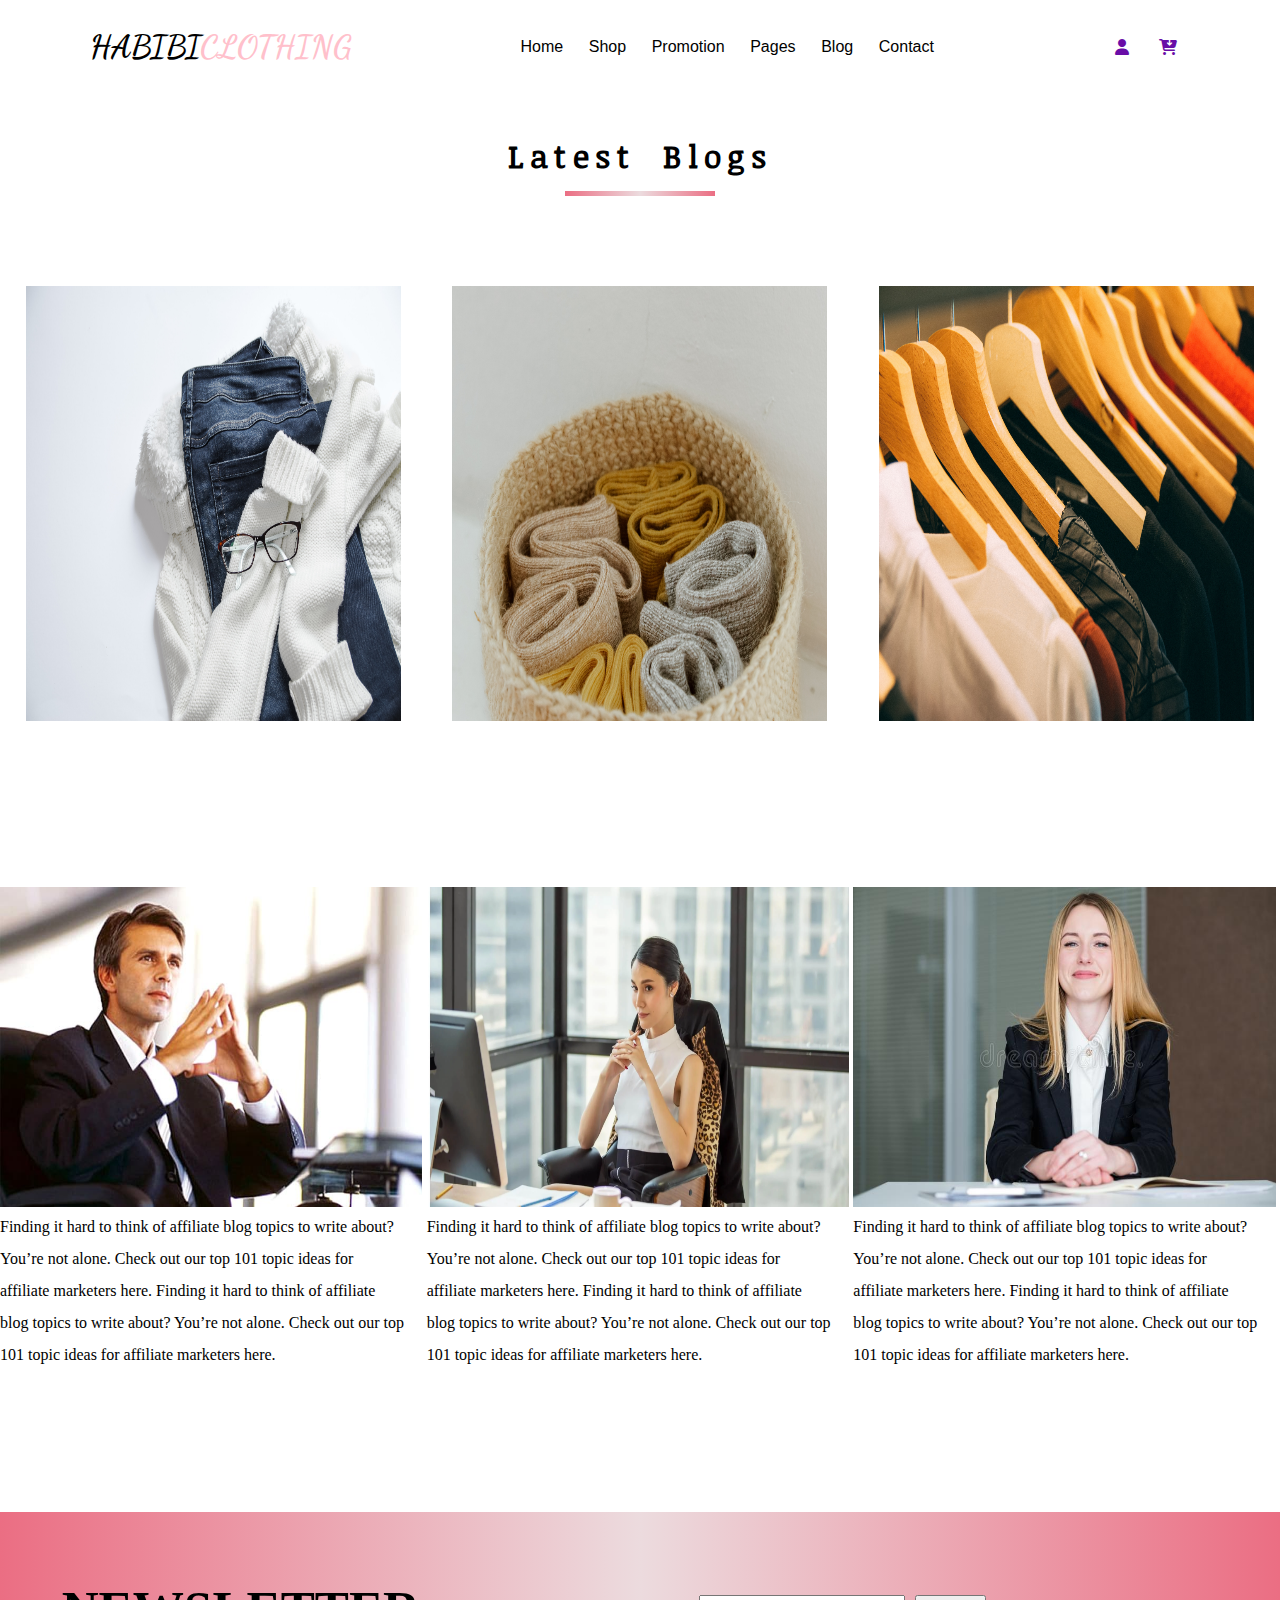
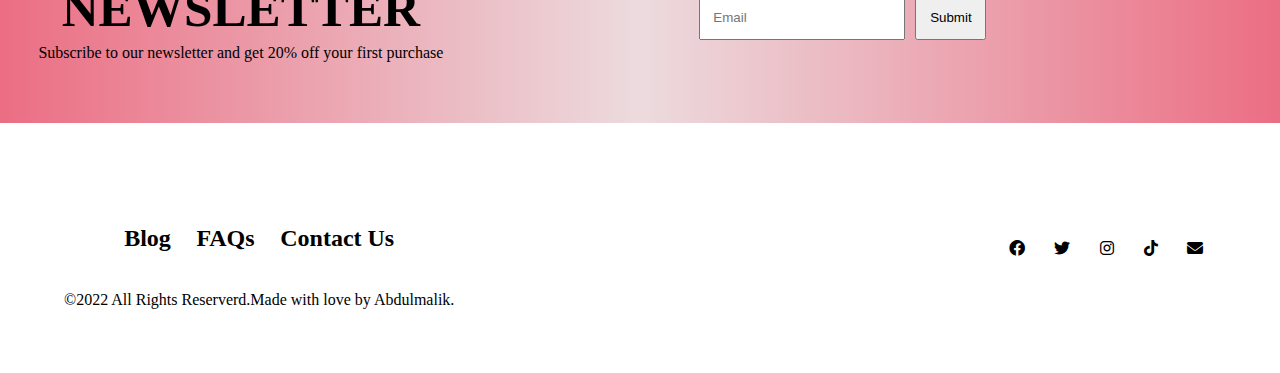
<file: blog.html>
<!DOCTYPE html>
<html lang="en">
<head>
    <meta charset="UTF-8">
    <meta http-equiv="X-UA-Compatible" content="IE=edge">
    <meta name="viewport" content="width=device-width, initial-scale=1.0">
    <title>Document</title>
    <link rel="stylesheet" href="./fontawesome/css/all.min.css">
    <link rel="stylesheet" href="./home.css">
    <link rel="stylesheet" href="./blog.css">
    
</head>
<body>
    <!-- navbar -->
    <div class="navbar">
       <div class="bar">
        <div class="logo">
            <a href="home.html">
                <h1>HABIBI<span>CLOTHING</span></h1>
            </a>
        </div>
        <nav>
            <ul id="home">
                <li><a href="index.html">Home</a></li>
                <li><a href="shop.html">Shop</a></li>
                <li><a href="promotion.html">Promotion</a></li>
                <li><a href="page.html">Pages</a></li>
                <li><a href="blog.html">Blog</a></li>
                <li><a href="contact.html">Contact</a></li>
            </ul>
        </nav>
        <div class="icon head">
           <a href="#"> <i class="fa-solid fa-user"></i></a>
           <a href="#"> <i class="fa-solid fa-cart-arrow-down"></i></a>
        </div>
       </div>
    </div>


    <!-- section-1 -->
    <div class="blog">
        <h1>Latest Blogs</h1>
        <div class="line"></div>
    </div>

    <!-- section-2-->
    <div class="bg-image">
        <div class="image-1">
            <h2>
                Here Are The Trend I See Coming This Fall
                <span>BY ADMIN APRIL 2022</span>
            </h2>
        </div>

        <div class="image-2">
            <h2>
                Here Are The Trend I See Coming This Fall
                <span>BY ADMIN APRIL 2022</span>
            </h2>
        </div>

        <div class="image-3">
            <h2>
                Here Are The Trend I See Coming This Fall
                <span>BY ADMIN APRIL 2022</span>
            </h2>
        </div>
    </div> 

    <!-- section-3 -->
    <div class="blog-1">
        <div class="comment-1">
            <img src="./pictures/Mubarak.jpg" alt="">
            <p>
                Finding it hard to think of affiliate blog 
                topics to write about? You’re not alone. Check
                 out our top 101 topic ideas for affiliate marketers 
                 here. Finding it hard to think of affiliate blog
                  topics to write about? You’re not alone. Check out
                   our top 101 
                topic ideas for affiliate marketers here.
            </p>
        </div>

        <div class="comment-1">
            <img src="./pictures/RH.webp" alt="">
            <p>
                Finding it hard to think of affiliate blog 
                topics to write about? You’re not alone. Check
                 out our top 101 topic ideas for affiliate marketers 
                 here. Finding it hard to think of affiliate blog
                  topics to write about? You’re not alone. Check out
                   our top 101 
                topic ideas for affiliate marketers here.
            </p>
        </div>

        <div class="comment-1">
            <img src="./pictures/ire.jpg" alt="">
            <p>
                Finding it hard to think of affiliate blog 
                topics to write about? You’re not alone. Check
                 out our top 101 topic ideas for affiliate marketers 
                 here. Finding it hard to think of affiliate blog
                  topics to write about? You’re not alone. Check out
                   our top 101 
                topic ideas for affiliate marketers here.
            </p>
        </div>
    </div>

     <!-- section-4 -->
     <div class="form">
        <div class="input">

            <div class="text">
                <h1> NEWSLETTER</h2>
                <p>Subscribe to our newsletter and get 20% off your first purchase</p>
            </div>

            <div class="input">
                <input type="email" name="email" id="" placeholder="Email" required>
                <input type="submit" name="submit" id="" placeholder="Send">
            </div>
        </div>
    </div>

    <!-- section-5 -->
    <div class="footer">
        <div class="foot">
            <div class="last">
                <div class="anchor">
                    <h2><a href="blog.html">Blog</a></h2>
                    <h2><a href="page.html">FAQs</a></h2>
                    <h2><a href="contact.html">Contact Us</a></h2>
                </div>
                <div class="story">
                    ©2022 All Rights Reserverd.Made with love by Abdulmalik.
                </div>
            </div>

            <div class="icons-l"> 
                <i class="fa-brands fa-facebook"></i>
                <i class="fa-brands fa-twitter"></i>
                <i class="fa-brands fa-instagram"></i>
                <i class="fa-brands fa-tiktok"></i>
                <i class="fa-solid fa-envelope"></i>
            </div>
        </div>
</body>
</file>
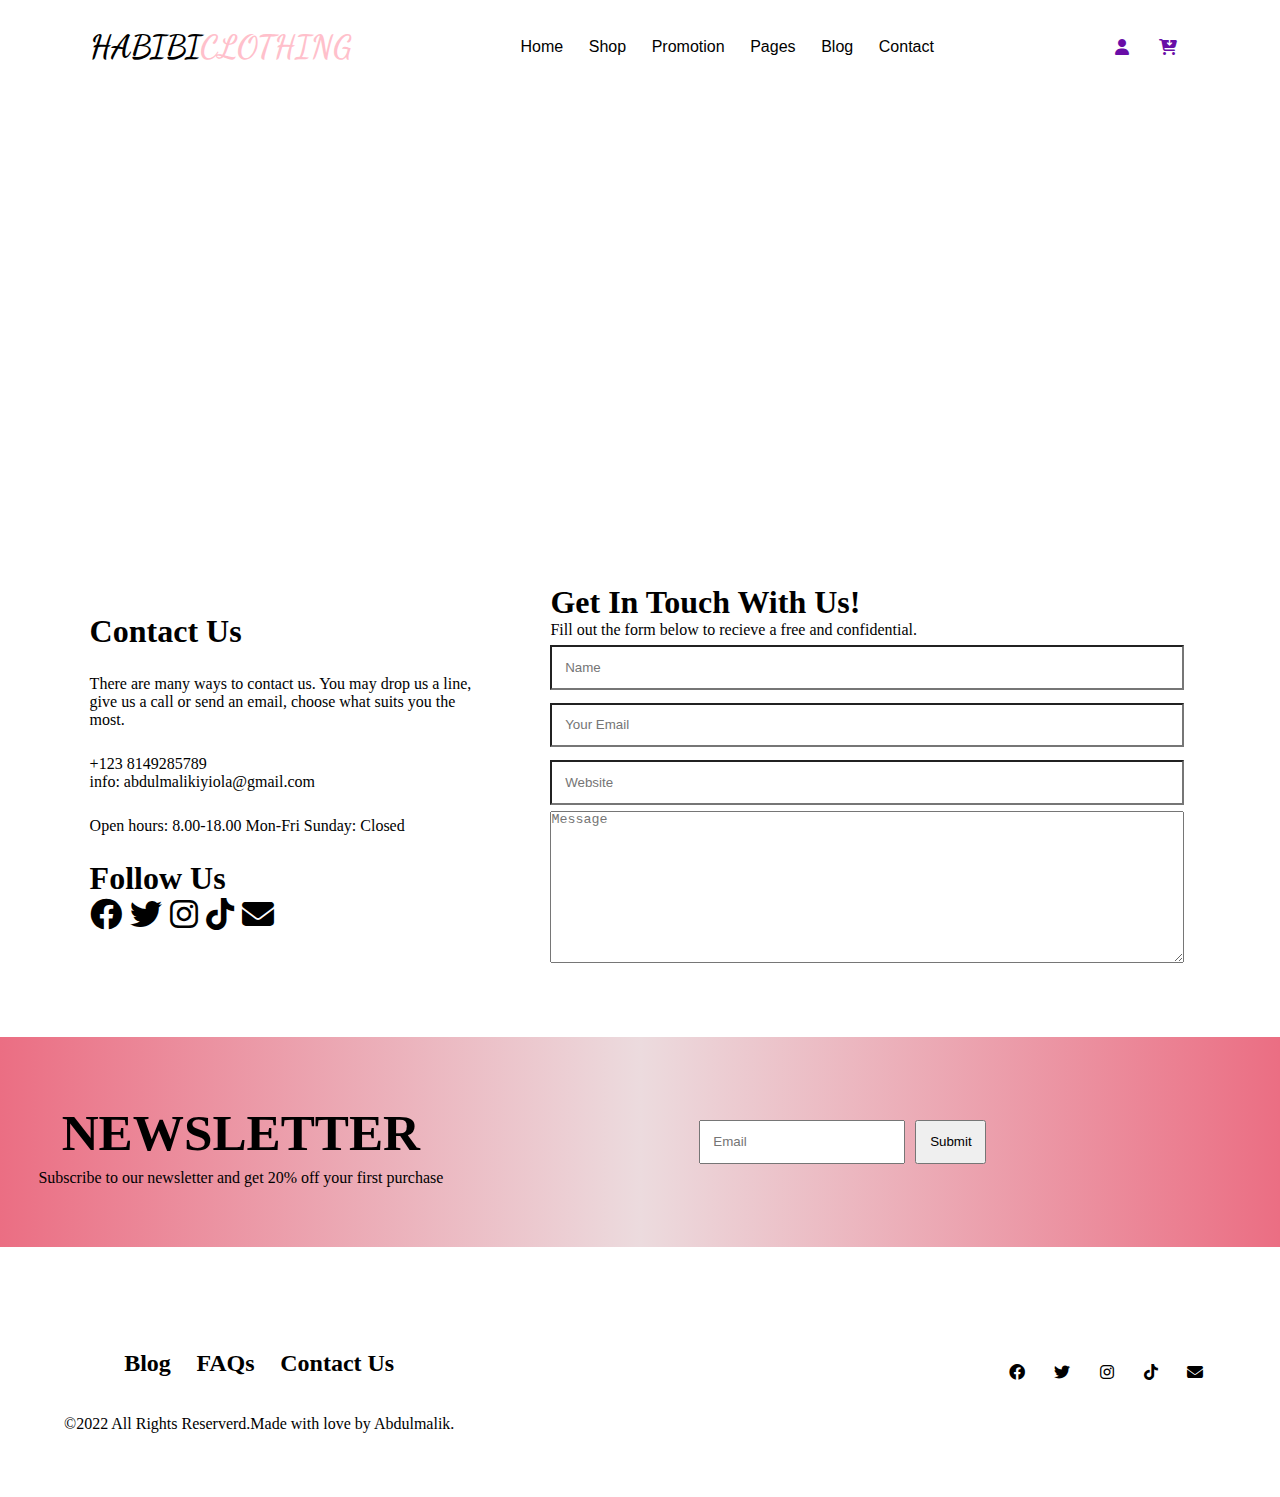
<file: contact.html>
<!DOCTYPE html>
<html lang="en">
<head>
    <meta charset="UTF-8">
    <meta http-equiv="X-UA-Compatible" content="IE=edge">
    <meta name="viewport" content="width=device-width, initial-scale=1.0">
    <title>Document</title>
    <link rel="stylesheet" href="./fontawesome/css/all.min.css">
    <link rel="stylesheet" href="./home.css">
    <link rel="stylesheet" href="./contact.css">
    
</head>
<body>
    <!-- navbar -->
    <div class="navbar">
       <div class="bar">
        <div class="logo">
            <a href="home.html">
                <h1>HABIBI<span>CLOTHING</span></h1>
            </a>
        </div>
        <nav>
            <ul id="home">
                <li><a href="index.html">Home</a></li>
                <li><a href="shop.html">Shop</a></li>
                <li><a href="promotion.html">Promotion</a></li>
                <li><a href="page.html">Pages</a></li>
                <li><a href="blog.html">Blog</a></li>
                <li><a href="contact.html">Contact</a></li>
            </ul>
        </nav>
        <div class="icon head">
           <a href="#"> <i class="fa-solid fa-user"></i></a>
           <a href="#"> <i class="fa-solid fa-cart-arrow-down"></i></a>
        </div>
       </div>
    </div>

    <!-- section-1 -->
    <div class="map">
        <iframe src="https://www.google.com/maps/embed?pb=!1m18!1m12!1m3!1d126486.65039483095!2d4.451750669000596!3d7.8207183806131475!2m3!1f0!2f0!3f0!3m2!1i1024!2i768!4f13.1!3m3!1m2!1s0x10378658ac3b7475%3A0x5e27caed9458d790!2sOkinni%2C%20Osun!5e0!3m2!1sen!2sng!4v1678216406362!5m2!1sen!2sng" width="600" height="450" style="border:0;" allowfullscreen="" loading="lazy" referrerpolicy="no-referrer-when-downgrade"></iframe>
    </div>
    <!-- section-2 -->
    <div class="location">
        <div class="contact-1">
            <h1>Contact Us</h1>
            <p>
                There are many ways to contact us. You may drop us a line,
                give us a call or send an email, choose what suits you the most.
            </p>
            <p>
                +123 8149285789 <br>
                info: abdulmalikiyiola@gmail.com
            </p>
            <p>
                Open hours: 8.00-18.00 Mon-Fri
                Sunday: Closed
            </p>

            <h1>
                Follow Us <br>
                <i class="fa-brands fa-facebook"></i>
                <i class="fa-brands fa-twitter"></i>
                <i class="fa-brands fa-instagram"></i>
                <i class="fa-brands fa-tiktok"></i>
                <i class="fa-solid fa-envelope"></i>
            </h1>
        </div>

        <div class="contact-2">
            <h1>
                Get In Touch With Us!
            </h1>
            <p>
                Fill out the form below to recieve a free and confidential.
            </p>
            <div class="login">
                <input type="name" name="name" id="" placeholder="Name">
                <input type="email" name="email" id="" placeholder="Your Email">
                <input type="Website" name="Website" id="" placeholder="Website">
                <textarea cols="10" rows="10" placeholder="Message"></textarea>
            </div>
        </div>
    </div>

    <div class="form">
        <div class="input">

            <div class="text">
                <h1> NEWSLETTER</h2>
                <p>Subscribe to our newsletter and get 20% off your first purchase</p>
            </div>

            <div class="input">
                <input type="email" name="email" id="" placeholder="Email" required>
                <input type="submit" name="submit" id="" placeholder="Send">
            </div>
        </div>
    </div>

    <!-- section-13 -->
    <div class="footer">
        <div class="foot">
            <div class="last">
                <div class="anchor">
                    <h2><a href="blog.html">Blog</a></h2>
                    <h2><a href="page.html">FAQs</a></h2>
                    <h2><a href="contact.html">Contact Us</a></h2>
                </div>
                <div class="story">
                    ©2022 All Rights Reserverd.Made with love by Abdulmalik.
                </div>
            </div>

            <div class="icons-l"> 
                <i class="fa-brands fa-facebook"></i>
                <i class="fa-brands fa-twitter"></i>
                <i class="fa-brands fa-instagram"></i>
                <i class="fa-brands fa-tiktok"></i>
                <i class="fa-solid fa-envelope"></i>
            </div>
        </div>
    </div>
</body>
</file>
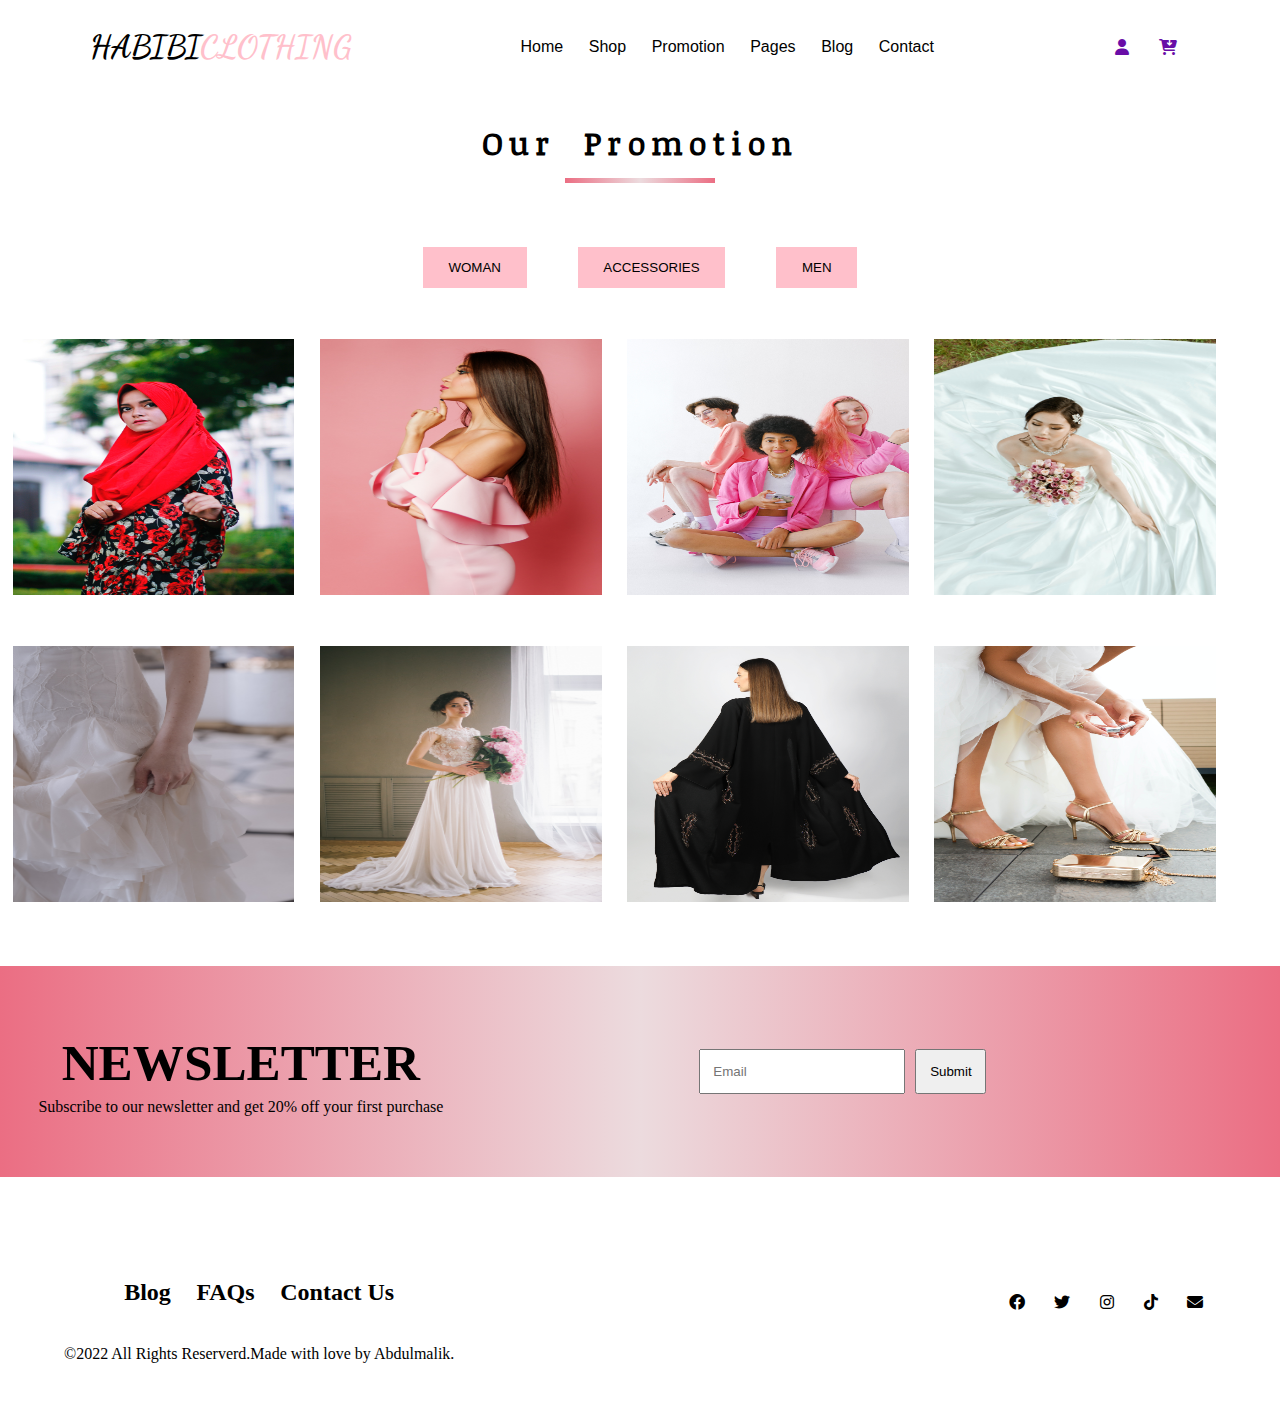
<file: promotion.html>
<!DOCTYPE html>
<html lang="en">
<head>
    <meta charset="UTF-8">
    <meta http-equiv="X-UA-Compatible" content="IE=edge">
    <meta name="viewport" content="width=device-width, initial-scale=1.0">
    <title>Document</title>
    <link rel="stylesheet" href="./fontawesome/css/all.min.css">
    <link rel="stylesheet" href="./home.css">
    
</head>
<body>
    <!-- navbar -->
    <div class="navbar">
       <div class="bar">
        <div class="logo">
            <a href="home.html">
                <h1>HABIBI<span>CLOTHING</span></h1>
            </a>
        </div>
        <nav>
            <ul id="home">
                <li><a href="index.html">Home</a></li>
                <li><a href="shop.html">Shop</a></li>
                <li><a href="promotion.html">Promotion</a></li>
                <li><a href="page.html">Pages</a></li>
                <li><a href="blog.html">Blog</a></li>
                <li><a href="contact.html">Contact</a></li>
            </ul>
        </nav>
        <div class="icon head">
           <a href="#"> <i class="fa-solid fa-user"></i></a>
           <a href="#"> <i class="fa-solid fa-cart-arrow-down"></i></a>
        </div>
       </div>
    </div>

    
    <div class="arrive">
        <h1>Our Promotion</h1>
        <div class="line"></div>
    </div>

    <!-- section-1 -->
    <div class="btn">
        <button><a href="#">WOMAN</a></button>
        <button><a href="#">ACCESSORIES</a></button>
        <button><a href="#">MEN</a></button>
    </div>

    <!-- section-2 -->
    <div class="all">
        <div class="pic-1">
            <img src="./pictures/pexels-agoeng-adry-irawan-4215216.jpg" alt="">
            <a href="#"><p>ADD TO CART $100</p></a>
        </div>

        <div class="pic-1">
            <img src="./pictures/pexels-anastasiya-gepp-2065195.jpg" alt="">
           <a href="#"> <p>ADD TO CART $200</p></a>
        </div>

        <div class="pic-1">
            <img src="./pictures/pexels-anna-shvets-5325947.jpg" alt="">
           <a href="#"> <p>ADD TO CART $300</p></a>
        </div>

        <div class="pic-1">
            <img src="./pictures/pexels-bach-hanzo-3546714.jpg" alt="">
            <a href="#"><p>ADD TO CART $400</p></a>
        </div>

        <div class="pic-1">
            <img src="./pictures/pexels-cottonbro-studio-5379063.jpg" alt="">
            <a href="#"><p>ADD TO CART $500</p></a>
        </div>

        <div class="pic-1">
            <img src="./pictures/pexels-leeloo-thefirst-4545133.jpg" alt="">
           <a href="#"> <p>ADD TO CART $600</p></a>
        </div>

        <div class="pic-1">
            <img src="./pictures/pexels-rehman-yousaf-13791268.jpg" alt="">
            <a href="#"><p>ADD TO CART $700</p></a>
        </div>

        <div class="pic-1">
            <img src="./pictures/pexels-kristina-polianskaia-4241704.jpg" alt="">
            <a href="#"><p>ADD TO CART $800</p></a>
        </div>
    </div>

     <!-- section-3 -->
     <div class="form">
        <div class="input">

            <div class="text">
                <h1> NEWSLETTER</h2>
                <p>Subscribe to our newsletter and get 20% off your first purchase</p>
            </div>

            <div class="input">
                <input type="email" name="email" id="" placeholder="Email" required>
                <input type="submit" name="submit" id="" placeholder="Send">
            </div>
        </div>
    </div>

    <!-- section-4 -->
    <div class="footer">
        <div class="foot">
            <div class="last">
                <div class="anchor">
                    <h2><a href="blog.html">Blog</a></h2>
                    <h2><a href="page.html">FAQs</a></h2>
                    <h2><a href="contact.html">Contact Us</a></h2>
                </div>
                <div class="story">
                    ©2022 All Rights Reserverd.Made with love by Abdulmalik.
                </div>
            </div>

            <div class="icons-l"> 
                <i class="fa-brands fa-facebook"></i>
                <i class="fa-brands fa-twitter"></i>
                <i class="fa-brands fa-instagram"></i>
                <i class="fa-brands fa-tiktok"></i>
                <i class="fa-solid fa-envelope"></i>
            </div>
        </div>
</body>
</file>
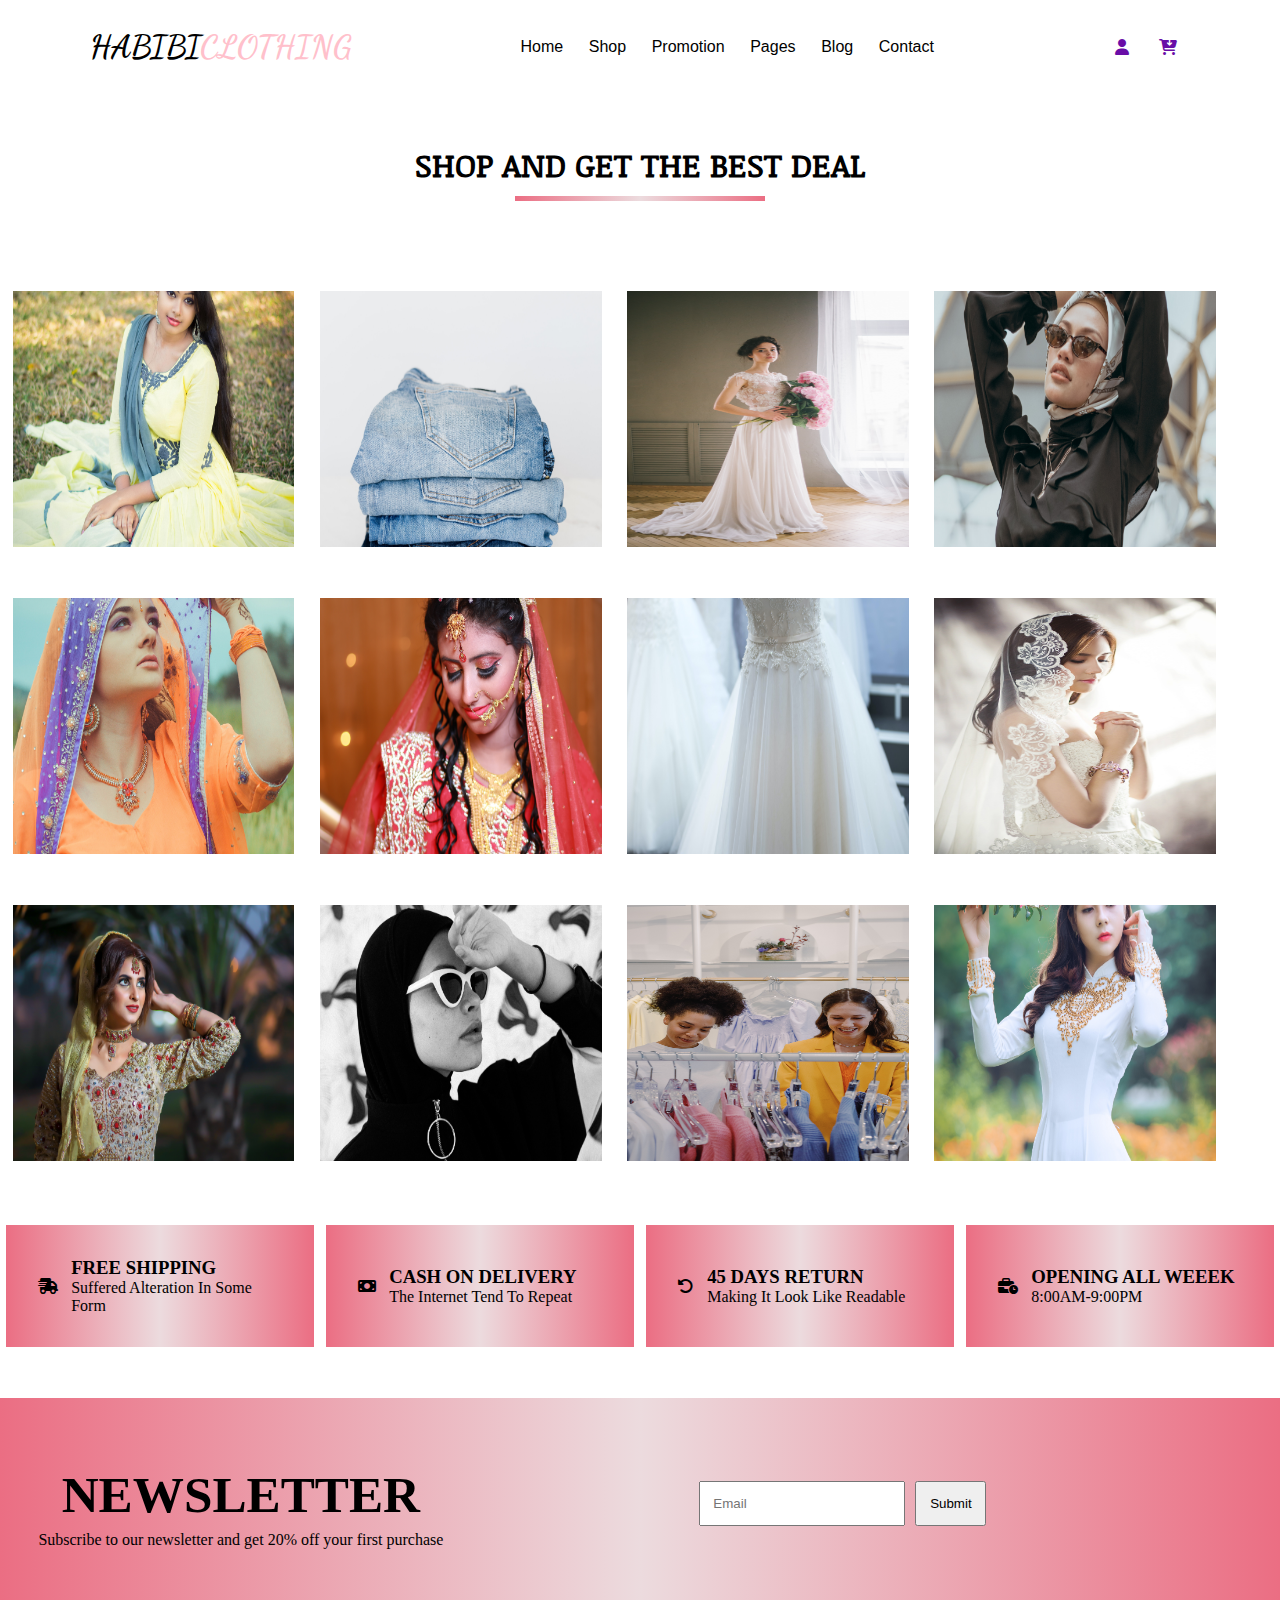
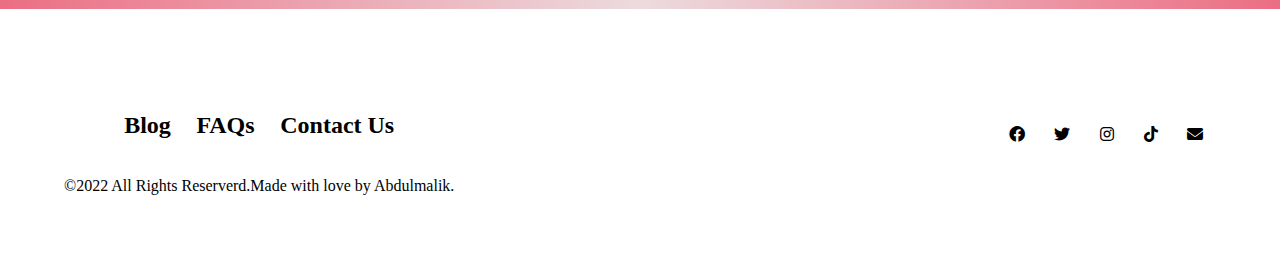
<file: shop.html>
<!DOCTYPE html>
<html lang="en">
<head>
    <meta charset="UTF-8">
    <meta http-equiv="X-UA-Compatible" content="IE=edge">
    <meta name="viewport" content="width=device-width, initial-scale=1.0">
    <title>Document</title>
    <link rel="stylesheet" href="./fontawesome/css/all.min.css">
    <link rel="stylesheet" href="./home.css">
    <link rel="stylesheet" href="./shop.css">
    
</head>
<body>
    <!-- navbar -->
    <div class="navbar">
       <div class="bar">
        <div class="logo">
            <a href="home.html">
                <h1>HABIBI<span>CLOTHING</span></h1>
            </a>
        </div>
        <nav>
            <ul id="home">
                <li><a href="index.html">Home</a></li>
                <li><a href="/shop.html">Shop</a></li>
                <li><a href="promotion.html">Promotion</a></li>
                <li><a href="page.html">Pages</a></li>
                <li><a href="blog">Blog</a></li>
                <li><a href="contact.html">Contact</a></li>
            </ul>
        </nav>
        <div class="icon head">
           <a href="#"> <i class="fa-solid fa-user"></i></a>
           <a href="#"> <i class="fa-solid fa-cart-arrow-down"></i></a>
        </div>
       </div>
    </div>

    <!-- section-1 -->
    <div class="head-1">
        <h1>SHOP AND GET THE BEST DEAL</h1>
        <div class="line"></div>
    </div>

    <!-- section-2 -->
    <div class="all">
        <div class="pic-1">
            <img src="./pictures/pic-2/pexels-joy-deb-1580271.jpg" alt="">
            <a href="#"><p>ADD TO CART $100</p></a>
        </div>

        <div class="pic-1">
            <img src="./pictures/pic-2/pexels-karolina-grabowska-4210866.jpg" alt="">
           <a href="#"> <p>ADD TO CART $200</p></a>
        </div>

        <div class="pic-1">
            <img src="./pictures/pic-2/pexels-leeloo-thefirst-4545133.jpg" alt="">
           <a href="#"> <p>ADD TO CART $300</p></a>
        </div>

        <div class="pic-1">
            <img src="./pictures/pic-2/pexels-mabel-lee-2739799.jpg" alt="">
            <a href="#"><p>ADD TO CART $400</p></a>
        </div>

        <div class="pic-1">
            <img src="./pictures/pic-2/pexels-natalie-bond-3598452.jpg" alt="">
            <a href="#"><p>ADD TO CART $500</p></a>
        </div>

        <div class="pic-1">
            <img src="./pictures/pic-2/pexels-nripen-kumar-roy-730056.jpg" alt="">
           <a href="#"> <p>ADD TO CART $600</p></a>
        </div>

        <div class="pic-1">
            <img src="./pictures/pic-2/pexels-photomix-company-291759.jpg" alt="">
            <a href="#"><p>ADD TO CART $700</p></a>
        </div>

        <div class="pic-1">
            <img src="./pictures/pic-2/pexels-pixabay-157757.jpg" alt="">
            <a href="#"><p>ADD TO CART $800</p></a>
        </div>

        <div class="pic-1">
            <img src="./pictures/pic-2/pexels-qazi-ikram-haq-1246421.jpg" alt="">
            <a href="#"><p>ADD TO CART $800</p></a>
        </div>

        <div class="pic-1">
            <img src="./pictures/pic-2/pexels-rfstudio-3819572.jpg" alt="">
            <a href="#"><p>ADD TO CART $800</p></a>
        </div>

        <div class="pic-1">
            <img src="./pictures/pic-2/pexels-ron-lach-8387125.jpg" alt="">
            <a href="#"><p>ADD TO CART $800</p></a>
        </div>

        <div class="pic-1">
            <img src="./pictures/pic-2/pexels-tuấn-kiệt-jr-1308885 (1).jpg" alt="">
            <a href="#"><p>ADD TO CART $800</p></a>
        </div>
    </div>

    <!-- section-3 -->
    <div class="deliver">
        <div class="box-1">
            <i class="fa-solid fa-truck-fast"></i>
            <div class="text">
                <h3>FREE SHIPPING</h3>
                <P>Suffered Alteration In Some Form</P>
            </div>
        </div>


        <div class="box-1">
            <i class="fa-solid fa-money-bill"></i>
            <div class="text">
                <h3>CASH ON DELIVERY</h3>
                <P>The Internet Tend To Repeat</P>
            </div>
        </div>


        <div class="box-1">
            <i class="fa-solid fa-rotate-left"></i>
            <div class="text">
                <h3>45 DAYS RETURN</h3>
                <P>Making It Look Like Readable</P>
            </div>
        </div>


        <div class="box-1">
            <i class="fa-solid fa-business-time"></i>
            <div class="text">
                <h3>OPENING ALL WEEEK</h3>
                <P>8:00AM-9:00PM</P>
            </div>
        </div>
    </div>

    <!-- section-4 -->
    <div class="form">
        <div class="input">

            <div class="text">
                <h1> NEWSLETTER</h2>
                <p>Subscribe to our newsletter and get 20% off your first purchase</p>
            </div>

            <div class="input">
                <input type="email" name="email" id="" placeholder="Email" required>
                <input type="submit" name="submit" id="" placeholder="Send">
            </div>
        </div>
    </div>

    <!-- section-5 -->
    <div class="footer">
        <div class="foot">
            <div class="last">
                <div class="anchor">
                    <h2><a href="blog.html">Blog</a></h2>
                    <h2><a href="page.html">FAQs</a></h2>
                    <h2><a href="contact.html">Contact Us</a></h2>
                </div>
                <div class="story">
                    ©2022 All Rights Reserverd.Made with love by Abdulmalik.
                </div>
            </div>

            <div class="icons-l"> 
                <i class="fa-brands fa-facebook"></i>
                <i class="fa-brands fa-twitter"></i>
                <i class="fa-brands fa-instagram"></i>
                <i class="fa-brands fa-tiktok"></i>
                <i class="fa-solid fa-envelope"></i>
            </div>
        </div>
</body>
</file>
<file: home.css>
* {
    margin: 0;
    padding: 0;
    box-sizing: border-box;
}
@font-face {
    font-family: habibi;
    src: url(./fonts/DancingScript-VariableFont_wght.ttf);
}

@font-face {
   font-family: font-1;
   src: url(./fonts/NoticiaText-Regular.ttf);
}

body {
    background-color: #ffffff;
    scroll-behavior: smooth;
}

a {
   text-decoration: none;
   color: #000;
}

/* navbar */

.navbar {
    width: 100%;
    height: auto;
    position: sticky;
    top: 0%;
    z-index: 99;
    background-color: #ffffff;
}

.bar {
    display: flex;
    justify-content: space-between;
    align-items: center;
    padding: 2vw 0;
}

.navbar .bar {
    max-width: 1100px;
    margin: 0 auto;
    font-family: 'Lucida Sans', 'Lucida Sans Regular', 'Lucida Grande', 'Lucida Sans Unicode', Geneva, Verdana, sans-serif;
}

.bar ul {
    list-style: none;
    display: flex;
    margin: 1vw 0;
 }

 .bar ul a {
    text-decoration: none;
    color: #000;
    margin: 1vw 1vw;
 }

 .bar ul a:hover {
    color: #ffc0cb;
 }

 .head a i {
    color: #690da7;
    margin: 1vw 1vw;
 }

 .head a i:hover {
    color: #0000ff;
    transition: 1s;
 }

 .logo {
    font-family: habibi;
 }

 .logo span {
    color: #ffc0cb;
 }

 .logo a {
    text-decoration: none;
    color: #000;
 }

 @media screen and (max-width:768px) {
    .bar {
        flex-wrap: wrap;
        flex-direction: column;
    }
 }

 /* section-1 */

 .vid video {
    width: 95%;
    height: auto;
    display: flex;
    margin: 4vw auto;
    border-radius: 15px;
 }
 
 /* section-2  */ 

 .categories {
   display: flex;
   margin: 6vw auto;
   justify-content: space-between;
   max-width: 1100px;
   text-align: center;
 }

 .categories [class^="img-"] {
   width: 80%;
   overflow: hidden;
   height: 30vw;
   margin: 2vw auto;
 }

 .categories [class^="img-"] img {
   width: 99%;
   height: 30vw;
 }

 .categories [class ^="img"]:hover a p {
   transform: translateY(-48px);
   display: block;

 }

 .categories a p {
   background-image:linear-gradient(to left, #ecdbde,#eb6e83);
   padding: 1vw; 
   transition: transform 1s ease-in-out;
 }

 @media screen and (max-width:768px) {
   .categories {
      flex-wrap: wrap;
   }

   .categories [class^="img-"] {
      width: 80%;
      height: 50vw;
   }

   .categories [class^="img-"] img {
      height: 50vw;
   }
 
 }


 /* section-3 */
 .arrive {
   display: flex;
   align-items: center;
   justify-content: center;
   flex-direction: column;
   margin: 1vw auto;
 }

 .arrive h1 {
   font-family: font-1;
   margin: 1vw 0;
   word-spacing: 1vw;
   letter-spacing: 0.5vw;
 }

 .arrive .line {
   width: 150px;
   height: 5px;
   margin-bottom: 2vw;
   background-image: linear-gradient(to left,#eb6e83, #ecdbde,#eb6e83);
 }

 /* section-4 */

 .btn {
   display: flex;
   justify-content: center;
   align-items: center;
   flex-wrap: wrap;
 }

 .btn button {
   padding: 1vw 2vw;
   margin: 2vw 2vw;
   border: #eb6e83;
   background-color: #ffc0cb;
 }

 .btn button:hover {
   background-image: linear-gradient(to left,#eb6e83, #ecdbde,#eb6e83);
 }

 /* section-5 */

 .all {
   display: flex;
   flex-wrap: wrap;
   width: 100%;
   max-width: 1400px;
   margin: 0 auto;
 }
  

.all [class^="pic-"] img {
   width: 100%;
   height: 20vw;
}


.all [class^="pic-"] {
   width: 22%;
   margin: 2vw 1vw;
   overflow: hidden;
   text-align: center;
   height: 20vw;
}


[class^="pic-"] a p {
   transition: transform 1s ease-in-out;
   padding: 1vw;
   background-image: linear-gradient(to left,#eb6e83, #ecdbde,#eb6e83);
}


[class^="pic-"]:hover a p {
   transform: translateY(-50px);
}


@media  screen and (max-width:768px) {
   .all {
      flex-direction: column;
   }

   .all [class^="pic-"] {
      width: 95%;
      margin: 1vw auto;
      height: 60vw;
   }

   .all [class^="pic-"] img {
      height: 60vw;
   }

   [class^="pic-"] a p {
      padding: 2vw;
   }
}

/* section-6 */

.sweater {
   display: flex;
   justify-content: space-between;
   align-items: center;
   max-width: 1400px;
   margin: 5vw auto;
}

.sweater img {
   width: 55%;
   height: auto;
}

.time {
   margin: 5vw 0;
}

.time h1 {
   font-family: font-1;
   word-spacing: 0.4vw;
   letter-spacing: 0.4vw;
}

.time .line {
   width: 150px;
   height: 5px;
   margin-bottom: 2vw;
   background-image: linear-gradient(to left,#eb6e83, #ecdbde,#eb6e83);
}
.time [class^="circle-"] {
   display: flex;
   flex-direction: column;
   justify-content: center;
   align-items: center;
   width: 10vw;
   height: 10vw;
   background-color: #ffc0cb;
   border-radius: 50%;
   margin: 3vw 0;
}

.time .circle {
   display: flex;
   gap: 3vw;
}

.time button{
   background-color: transparent;
   padding: 1.2vw 5.5vw;
   border: #eb6e83 2px solid;
   margin: 1.5vw 0;
}

.time button:hover {
   background-image: linear-gradient(to left,#eb6e83, #ecdbde,#eb6e83);
 }

.time {
   display: flex;
   align-items: center;
   flex-direction: column;
}

@media screen and (max-width:768px) {
   .sweater {
      flex-direction: column;
   }

   .time [class^="circle-"] {
      display: none;
   }

   .sweater img {
      width: 80%;
   }

   .time button {
      margin: 2.5vw 0;
   }
}

/* section-7 */

.seller {
   display: flex;
   flex-direction: column;
   align-items: center;
}

.seller h1 {
   font-family: font-1;
   word-spacing: 1vw;
   letter-spacing: 0.4vw;
   margin: 1vw 0;
}

.seller .line {
   width: 150px;
   height: 5px;
   margin-bottom: 2vw;
   background-image: linear-gradient(to left,#eb6e83, #ecdbde,#eb6e83);
}

/* section-8 */ 
.watch video {   
   width: 60%;
   height: auto;
   display: flex;
   margin: 4vw auto;
   border-radius: 15px;
}

@media screen and (max-width:768px) {
   .watch video {
      width: 90%;
   }
}

/* section-9 */
.deliver {
   display: flex;
   margin: 2vw auto;
   /* flex-wrap: wrap; */
   max-width: 1400px;
}

.deliver [class^="box-"] {
   background-image: linear-gradient(to left,#eb6e83, #ecdbde,#eb6e83);
   width: 40%;
   height: auto;
   padding: 2.5vw;
   margin: 1vw 0.5vw;
   transition: 1s ease-in-out;
   gap: 1vw;
   display: flex;
   align-items: center;
}

.deliver [class^="box-"]:hover {
   transform: translateY(-13px);
}

@media  screen and (max-width:768px) {
   .deliver {
      flex-wrap: wrap;
      /* flex-direction: column; */
   }

   .deliver [class^="box-"] {
      width: 90%;
      margin: 2vw auto;
   }
}

/* section-10 */
.blog {
   display: flex;
   flex-direction: column;
   justify-content: center;
   align-items: center;
   margin: 3vw auto;
}

.blog h1 {
   font-family: font-1;
   word-spacing: 1vw;
   letter-spacing: 0.5vw;
}

.blog .line {
   width: 150px;
   margin: 1vw 0;
   height: 5px;
   margin-bottom: 2vw;
   background-image: linear-gradient(to left,#eb6e83, #ecdbde,#eb6e83);
}

/* section-11 */

.bg-image {
   display: flex;
   justify-content: center;
   align-items: center;
   margin: 0 auto;
}

.bg-image [class^="image-"] h2 {
   margin: 0 auto;
   width: 100%;
   text-align: center;
   line-height: 3vw;
   background-image: linear-gradient(to left,#eb6e83, #ecdbde,#eb6e83);
   padding: 1vw;
   opacity: 0.9;
   visibility: hidden;
   font-size: 2vw;
}

.bg-image [class^="image-"] {
   width: 95%;
   padding: 7vw;
   margin: 2vw 2vw;
}

.bg-image :hover h2{
   visibility: visible;
}

.bg-image .image-1 {
   background-image: url(./pictures/pexels-ylanite-koppens-934070.jpg);
   background-repeat: no-repeat;
   background-size: 100% 100%;
   width: 40%;
   height: auto;
}

.bg-image .image-2 {
   background-image: url(./pictures/pexels-ron-lach-10557897.jpg);
   background-repeat: no-repeat;
   background-size: 100% 100%;
   width: 40%;
   height: auto;
}

.bg-image .image-3 {
   background-image: url(./pictures/pexels-kai-pilger-996329.jpg);
   background-repeat: no-repeat;
   background-size: 100% 100%;
   width: 40%;
   height: auto;
}

@media screen and (max-width:768px) {
   .bg-image {
      flex-wrap: wrap;
      flex-direction: column;
   }


   .bg-image .image-1 {
      width: 90%;
      padding: 20vw;
      height: 50vw;
   }

   .bg-image .image-2 {
      width: 90%;
      padding: 20vw;
      height: 50vw;
   }

   .bg-image .image-3 {
      width: 90%;
      padding: 20vw;
      height: 50vw;
   }

   .bg-image [class^="image-"] h2 {
      line-height: 4vw;
   }
}

/* section-12 */

.form {
   text-align: center;
   margin: 3vw 0;
   background-image: linear-gradient(to left,#eb6e83, #ecdbde,#eb6e83);
}

.input {
   display: flex;
   justify-content: space-between;
   align-items: center;
   flex-direction: row;
}

.form .text h1 {
   margin: 0.5vw 0;
   font-size: 4vw;
}
.form .input {
   padding: 3vw;
   margin: 0 auto;
   max-width: 1600px;
}


.input input {
   padding: 1vw 1vw;
   margin: 0.5vw 0.4vw;
}

@media screen and (max-width:768px) {
   .input {
      flex-direction: column;
   }
}

/* section-13 */

.footer {
   margin: 5vw;
}

.foot {
   display: flex;
   align-items: center;
   justify-content: space-between;
   margin: 0 auto;
   max-width: 1200px;
   text-align: center;
}

.last .anchor {
   display: flex;
   margin: 3vw auto;
}

.last .anchor a {
   margin: 1vw;
   
}

.icons-l i {
   margin: 2vw 1vw;
}

@media screen and (max-width:768px)  {
   .foot {
      flex-direction: column;
   }
}

.anchor {
   display: grid;
   place-content: center;
}
</file>
<file: blog.css>
* {
    margin: 0;
    padding: 0;
    box-sizing: border-box;
}
@font-face {
    font-family: habibi;
    src: url(./fonts/DancingScript-VariableFont_wght.ttf);
}

@font-face {
   font-family: font-1;
   src: url(./fonts/NoticiaText-Regular.ttf);
}

body {
    background-color: #ffffff;
    scroll-behavior: smooth;
}

a {
   text-decoration: none;
   color: #000;
}


/* section-3 */

.blog-1 {
    display: flex;
    flex-direction: row;
    margin: 9vw auto;
    max-width: 1450px;
}

[class^="comment-"]  {
    margin: 2vw auto;
}

[class^="comment-"] img {
    width: 99%;
    height: 25vw;
} 

[class^="comment-"]  p {
    width:95%;
    line-height: 2.5vw;
}

@media screen and (max-width:768px) {
    .blog-1 {
        flex-direction: column;
        margin: 4vw 4vw;
    }

    [class^="comment-"] img {
        width: 99%;
        height: 50vw;
    } 
}

@media screen and (max-width:425px) {
    [class^="comment-"]  p {
        line-height: 6vw;
    }
}
</file>
<file: contact.css>
* {
    margin: 0;
    padding: 0;
    box-sizing: border-box;
}
@font-face {
    font-family: habibi;
    src: url(./fonts/DancingScript-VariableFont_wght.ttf);
}

@font-face {
   font-family: font-1;
   src: url(./fonts/NoticiaText-Regular.ttf);
}

body {
    background-color: #ffffff;
    scroll-behavior: smooth;
}

a {
   text-decoration: none;
   color: #000;
}

/* section-1 */
.map iframe {
  width: 89%;
  margin: 0 5vw;
  border-radius: 15px;
}

/* section-2 */
.location {
    display: flex;
    width: 100%;
    align-items: center;
    justify-content: center;
    flex-wrap: wrap;
}

.location .contact-1{
    width: 30%;
}

.location .contact-1 {
    margin: 3vw;
}

.contact-1 h1,
.contact-1 p {
    margin: 2vw 0;
}

.contact-1 h1 i {
    transition: 0.8s;
}

.contact-1 h1 i:hover {
    transform: scale(0.8);
}

.contact-2 {
    margin: 2vw 3vw;
    width: 50%;
}

.contact-2 .login{
    display: flex;
    flex-direction: column;
    width: 99%;
}

.login input {
    margin: 0.5vw 0;
    padding: 1vw;
    background-color: transparent;
}

@media screen and (max-width:768px) {
    .location .contact-1{
        width: 90%;
    }
    .contact-2 {
        width: 90%;
    }
}
</file>
<file: shop.css>
* {
    margin: 0;
    padding: 0;
    box-sizing: border-box;
}
@font-face {
    font-family: habibi;
    src: url(./fonts/DancingScript-VariableFont_wght.ttf);
}

@font-face {
   font-family: font-1;
   src: url(./fonts/NoticiaText-Regular.ttf);
}

body {
    background-color: #ffffff;
    scroll-behavior: smooth;
}

a {
   text-decoration: none;
   color: #000;
}

/* section-1 */

.head-1 {
    text-align: center;
    display: flex;
    justify-content: center;
    flex-direction: column;
    align-items: center;
    margin: 3vw auto;
}

.head-1 h1 {
    font-family: font-1;
    margin: 0.7vw 0;
}

.head-1 .line {
    width: 250px;
   height: 5px;
   margin-bottom: 2vw;
   background-image: linear-gradient(to left,#eb6e83, #ecdbde,#eb6e83);
}
</file>
